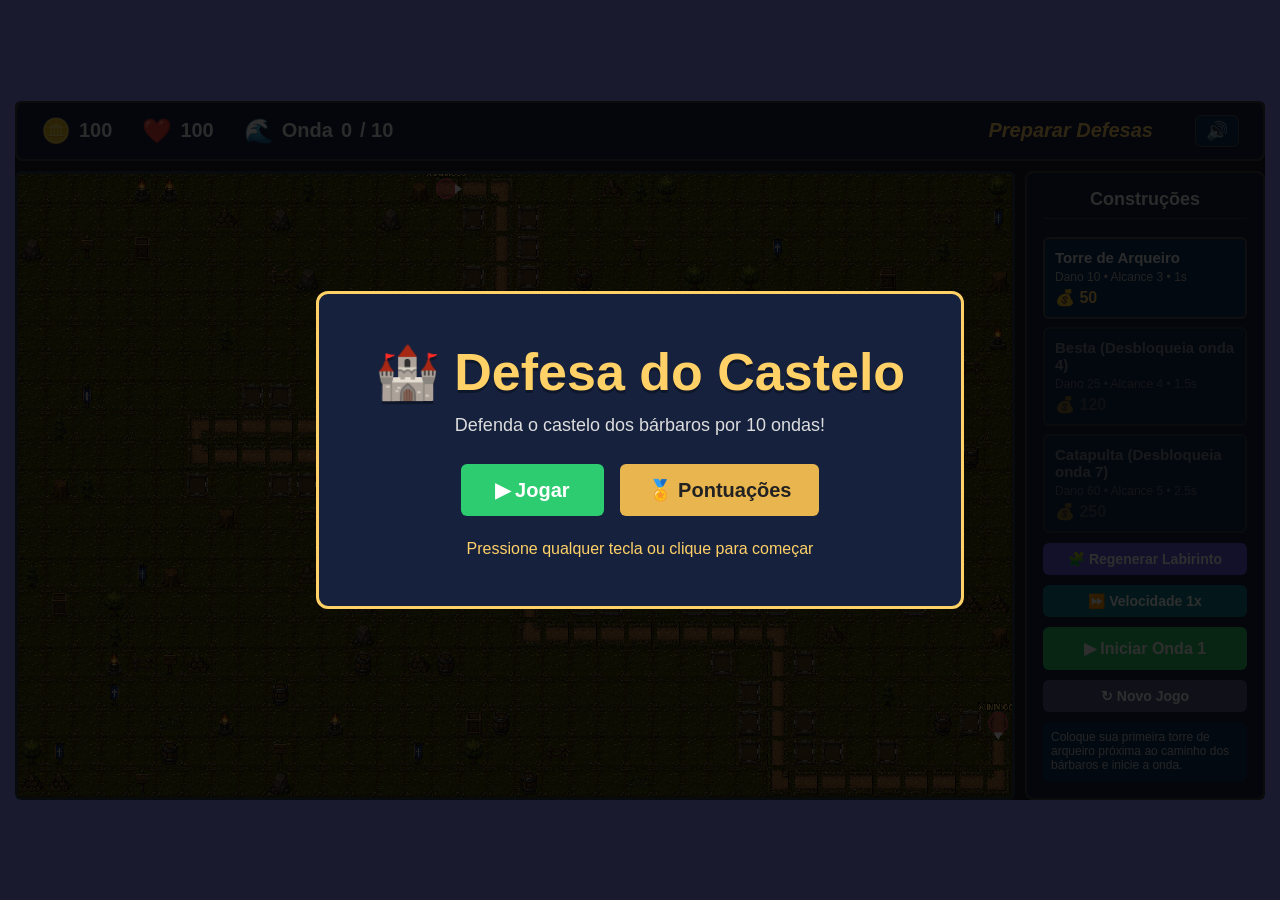
<file: index.html>
<!DOCTYPE html>
<html lang="pt-BR">
<head>
  <meta charset="UTF-8" />
  <title>Defesa do Castelo</title>
  <link rel="stylesheet" href="style.css" />
  <script>
    // Diagnóstico temporário: mostra qualquer erro de JS na tela.
    (function () {
      function show(msg) {
        var box = document.getElementById('err-box');
        if (!box) {
          box = document.createElement('div');
          box.id = 'err-box';
          box.style.cssText = 'position:fixed;top:0;left:0;right:0;z-index:99999;background:#c0392b;color:#fff;font:14px monospace;padding:12px;white-space:pre-wrap;max-height:50vh;overflow:auto';
          (document.body || document.documentElement).appendChild(box);
        }
        box.textContent += msg + '\n';
      }
      window.addEventListener('error', function (e) {
        if (e.message) show('ERRO: ' + e.message + (e.filename ? ' @ ' + e.filename + ':' + e.lineno : ''));
        else if (e.target && e.target.src) show('FALHA AO CARREGAR: ' + e.target.src);
      }, true);
      window.addEventListener('unhandledrejection', function (e) {
        show('PROMISE REJEITADA: ' + (e.reason && e.reason.message ? e.reason.message : e.reason));
      });
    })();
  </script>
</head>
<body>
  <div id="game-root">
    <div id="hud-top">
      <div class="hud-item"><span class="hud-icon">🪙</span><span id="hud-coins">100</span></div>
      <div class="hud-item"><span class="hud-icon">❤️</span><span id="hud-hp">100</span></div>
      <div class="hud-item"><span class="hud-icon">🌊</span>Onda <span id="hud-wave">0</span> / 10</div>
      <div class="hud-item" id="hud-state">Preparar Defesas</div>
      <button id="mute-btn" title="Ligar/desligar som (M)">🔊</button>
    </div>

    <div id="game-area">
      <canvas id="game-canvas" width="1728" height="1008"></canvas>

      <div id="side-panel">
        <h2>Construções</h2>
        <div id="shop-list"></div>
        <button id="maze-algo-btn">🧩 Regenerar Labirinto</button>
        <button id="speed-btn">⏩ Velocidade 1x</button>
        <button id="start-wave-btn">▶ Iniciar Onda</button>
        <button id="new-game-btn">↻ Novo Jogo</button>
        <div id="info-box"></div>
      </div>
    </div>

    <div id="overlay" class="hidden">
      <div id="overlay-content">
        <h1 id="overlay-title">Game Over</h1>
        <p id="overlay-message"></p>
        <div id="overlay-score"></div>
        <div id="overlay-ranking"></div>
        <button id="overlay-btn">▶ Voltar ao Início</button>
      </div>
    </div>

    <div id="difficulty-overlay" class="hidden">
      <div id="overlay-content">
        <h1>Escolha a Dificuldade</h1>
        <p>Fácil: 2 caminhos atravessam 2 quadrantes cada.<br>Difícil: 4 caminhos, um por quadrante.</p>
        <div class="difficulty-choices">
          <button class="diff-btn easy" data-diff="easy">🛡️ Fácil</button>
          <button class="diff-btn hard" data-diff="hard">⚔️ Difícil</button>
        </div>
      </div>
    </div>

    <div id="tower-popup" class="hidden">
      <div class="popup-content"></div>
    </div>

    <div id="title-overlay">
      <div id="title-content">
        <h1 class="title-main">🏰 Defesa do Castelo</h1>
        <p class="title-sub">Defenda o castelo dos bárbaros por 10 ondas!</p>
        <div class="title-buttons">
          <button id="title-play-btn">▶ Jogar</button>
          <button id="title-scores-btn">🏅 Pontuações</button>
        </div>
        <p class="title-prompt">Pressione qualquer tecla ou clique para começar</p>
      </div>
    </div>

    <div id="highscores-overlay" class="hidden">
      <div id="highscores-content">
        <h1>🏅 Melhores Pontuações</h1>
        <div id="highscores-list"></div>
        <button id="highscores-back-btn">▶ Voltar ao Início</button>
        <p class="title-prompt">Clique para voltar</p>
      </div>
    </div>
  </div>

  <script type="module" src="src/main.js"></script>
</body>
</html>
</file>
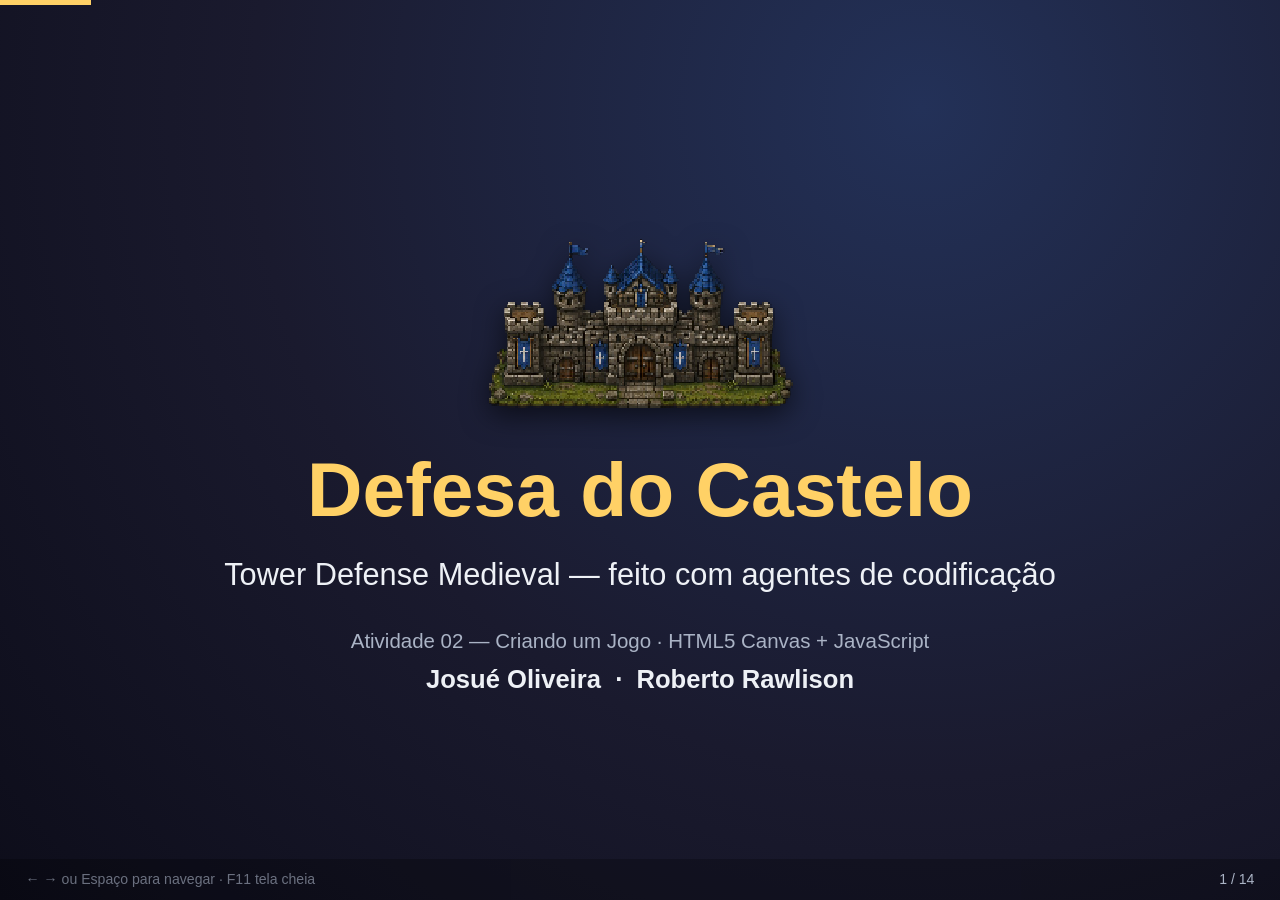
<file: APRESENTACAO.html>
<!DOCTYPE html>
<html lang="pt-BR">
<head>
<meta charset="UTF-8" />
<meta name="viewport" content="width=device-width, initial-scale=1" />
<title>Defesa do Castelo — Apresentação</title>
<style>
  :root {
    --bg: #1a1a2e; --bg2: #16213e; --panel: #0f3460;
    --gold: #ffd166; --blue: #2c5d8a; --text: #eef1f6; --muted: #aab3c5;
  }
  * { box-sizing: border-box; margin: 0; padding: 0; }
  html, body { height: 100%; }
  body {
    font-family: "Segoe UI", Calibri, Arial, sans-serif;
    background: #0a0a14; color: var(--text); overflow: hidden;
  }
  .deck { width: 100vw; height: 100vh; position: relative; }
  .slide {
    position: absolute; inset: 0; display: none;
    flex-direction: column; justify-content: center;
    padding: 6vh 9vw;
    background: radial-gradient(circle at 72% 12%, #233158 0%, var(--bg) 55%, #0d0d1a 100%);
  }
  .slide.active { display: flex; animation: fade .35s ease; }
  @keyframes fade { from { opacity: 0; transform: translateY(8px); } to { opacity: 1; transform: none; } }

  .kicker { color: var(--gold); font-weight: 700; letter-spacing: .12em;
            text-transform: uppercase; font-size: 1.1vw; margin-bottom: 1.4vh; }
  h1 { font-size: 4.6vw; line-height: 1.05; margin-bottom: 2vh; }
  h2 { font-size: 3vw; line-height: 1.1; margin-bottom: 3vh;
       border-bottom: .4vh solid var(--gold); padding-bottom: 1.2vh; display: inline-block; }
  ul { list-style: none; }
  li { font-size: 1.9vw; line-height: 1.5; margin: 1.7vh 0; padding-left: 2.4vw;
       position: relative; color: #e8ecf5; }
  li::before { content: "⚔"; position: absolute; left: 0; color: var(--gold); font-size: 1.5vw; top: .1vh; }
  li small { color: var(--muted); font-size: 1.3vw; }
  .two { display: grid; grid-template-columns: 1fr 1fr; gap: 1vh 4vw; }
  .pill { display: inline-block; background: var(--panel); color: var(--text);
          padding: .6vh 1.4vw; border-radius: 999px; font-size: 1.35vw;
          margin: .7vh .6vw .7vh 0; border: 1px solid #2a4a7a; }
  .pill.gold { background: var(--gold); color: #1a1a2e; font-weight: 700; border: none; }

  /* sprites */
  .sprites { display: flex; gap: 3vw; align-items: flex-end; flex-wrap: wrap; margin-top: 1vh; }
  .sprite { text-align: center; }
  .sprite img { image-rendering: pixelated; height: 15vh; display: block;
                filter: drop-shadow(0 6px 10px rgba(0,0,0,.5)); }
  .sprite.big img { height: 26vh; }
  .sprite span { display: block; margin-top: 1vh; color: var(--muted); font-size: 1.2vw; }
  .sprite b { color: var(--gold); }
  .row-with-text { display: grid; grid-template-columns: 1.1fr .9fr; gap: 3vw; align-items: center; }

  /* prompts / quotes */
  .prompt { background: #0d1730; border-left: .5vh solid var(--gold);
            border-radius: 8px; padding: 1.6vh 1.8vw; margin: 1.3vh 0;
            font-size: 1.5vw; color: #d7e0f0; font-style: italic; line-height: 1.4; }
  .prompt b { color: var(--gold); font-style: normal; }

  /* title slide */
  .title { text-align: center; align-items: center; justify-content: center; }
  .title h1 { font-size: 6vw; color: var(--gold); }
  .title .sub { font-size: 2.4vw; color: var(--text); margin-top: 1vh; }
  .title .meta { font-size: 1.6vw; color: var(--muted); margin-top: 4vh; }
  .title .authors { font-size: 2vw; color: var(--text); margin-top: 1.4vh; font-weight: 600; }
  .title img { image-rendering: pixelated; height: 26vh; margin-bottom: 1vh;
               filter: drop-shadow(0 8px 14px rgba(0,0,0,.6)); }

  .chrome { position: fixed; bottom: 0; left: 0; right: 0; height: 4.6vh;
            display: flex; align-items: center; justify-content: space-between;
            padding: 0 2vw; font-size: 1.1vw; color: var(--muted);
            background: rgba(0,0,0,.25); }
  .progress { position: fixed; top: 0; left: 0; height: .55vh; background: var(--gold);
              transition: width .3s ease; z-index: 10; }
  .hint { opacity: .6; }

  @media print {
    @page { size: A4 landscape; margin: 0; }
    body { overflow: visible; }
    .deck { width: auto; height: auto; }
    .slide { display: flex !important; position: relative; inset: auto;
             width: 297mm; height: 209mm; page-break-after: always; }
    .chrome, .progress { display: none; }
  }
</style>
</head>
<body>
<div class="progress" id="progress"></div>
<div class="deck" id="deck">

  <!-- 1 — Capa -->
  <section class="slide title active">
    <img src="assets/castle.png" alt="Castelo" />
    <h1>Defesa do Castelo</h1>
    <div class="sub">Tower Defense Medieval — feito com agentes de codificação</div>
    <div class="meta">Atividade 02 — Criando um Jogo · HTML5 Canvas + JavaScript</div>
    <div class="authors">Josué Oliveira &nbsp;·&nbsp; Roberto Rawlison</div>
  </section>

  <!-- 2 — O jogo -->
  <section class="slide">
    <div class="kicker">O Jogo</div>
    <h2>O que é</h2>
    <div class="row-with-text">
      <ul>
        <li>Tower defense que roda no <strong>navegador</strong></li>
        <li>Defenda o castelo de <strong>10 ondas</strong> de bárbaros</li>
        <li>Só <strong>torres automáticas</strong> — sem personagem</li>
        <li>Moedas → <strong>comprar e melhorar</strong> torres</li>
      </ul>
      <div class="sprites">
        <div class="sprite"><img src="assets/enemies/martelo/down.png" alt="Martelo"><span><b>Martelo</b><br>básico</span></div>
        <div class="sprite"><img src="assets/enemies/furioso/down.png" alt="Furioso"><span><b>Furioso</b><br>veloz</span></div>
        <div class="sprite"><img src="assets/enemies/machado/down.png" alt="Machado"><span><b>Machado</b><br>tanque</span></div>
      </div>
    </div>
  </section>

  <!-- 3 — Imagens de referência -->
  <section class="slide">
    <div class="kicker">Assets</div>
    <h2>Imagens de referência</h2>
    <p style="font-size:1.5vw;color:var(--muted);margin-bottom:1vh">
      Geradas no <strong style="color:var(--text)">ChatGPT</strong> em pixel art e recortadas por nós para a pasta <code style="color:var(--gold)">assets/</code>.
    </p>
    <div class="sprites" style="justify-content:space-between">
      <div class="sprite"><img src="assets/towers/archer/down.png" alt="Arqueiro"><span><b>Arqueiro</b></span></div>
      <div class="sprite"><img src="assets/towers/crossbow/down.png" alt="Besta"><span><b>Besta</b></span></div>
      <div class="sprite"><img src="assets/towers/catapult/down.png" alt="Catapulta"><span><b>Catapulta</b></span></div>
      <div class="sprite big"><img src="assets/castle.png" alt="Castelo"><span><b>Castelo</b> (base a defender)</span></div>
    </div>
  </section>

  <!-- 4 — Prompts iniciais -->
  <section class="slide">
    <div class="kicker">Como pedimos</div>
    <h2>Os prompts iniciais</h2>
    <div class="prompt">"crie um jogo de <b>tower defense</b> [...] defender o castelo contra bárbaros e coletar moedas derrotando-os"</div>
    <div class="prompt">"comprar torres de arqueiros, bestas e catapulta — <b>três tiers de armas</b>" · "<b>3 tipos</b> de bárbaros"</div>
    <div class="prompt">"uma <b>pausa</b> entre ondas para colocar torres" · "mapa <b>gerado aleatoriamente</b> com caminhos" · "torres em <b>pontos fixos</b> ao redor dos caminhos"</div>
    <div class="prompt">"agora, para o plano, <b>faça perguntas e dê sugestões</b> de como pode ser feito"</div>
  </section>

  <!-- 5 — Decisões com o agente -->
  <section class="slide">
    <div class="kicker">Planejamento</div>
    <h2>Decisões fechadas com o agente</h2>
    <p style="font-size:1.5vw;color:var(--muted);margin-bottom:1.5vh">
      Antes de programar, o agente <strong style="color:var(--text)">fez perguntas</strong>. Nossas respostas viraram o plano do projeto:
    </p>
    <div>
      <span class="pill gold">HTML5 Canvas + JS puro</span>
      <span class="pill">Sem cavaleiro — só torres</span>
      <span class="pill">Grid com múltiplos caminhos</span>
      <span class="pill">Sprites PNG (pixel art)</span>
      <span class="pill">Castelo com HP</span>
      <span class="pill">10 ondas, vitória final</span>
      <span class="pill">Upgrade in-place</span>
      <span class="pill">Grid 36×21 · 48px</span>
      <span class="pill">furioso=veloz · martelo=básico · machado=tanque</span>
    </div>
  </section>

  <!-- 6 — Ferramentas & agentes -->
  <section class="slide">
    <div class="kicker">Ferramentas</div>
    <h2>Como construímos</h2>
    <ul>
      <li><strong>Claude Code</strong> — agente único que lê/escreve arquivos e roda comandos</li>
      <li>Modelos <strong>Claude</strong>: Sonnet (rápido) e Opus (planejamento)</li>
      <li><strong>ChatGPT</strong> — geração das imagens dos sprites</li>
    </ul>
  </section>

  <!-- 7 — Experiência prévia -->
  <section class="slide">
    <div class="kicker">Ponto de partida</div>
    <h2>Experiência prévia</h2>
    <ul>
      <li>HTML / JavaScript: <strong>básica</strong></li>
      <li>Desenvolvimento de jogos: <strong>nenhuma</strong></li>
    </ul>
    <p style="font-size:1.4vw;color:var(--muted);margin:1.5vh 0 .6vh">Novidades para nós:</p>
    <div>
      <span class="pill">game loop</span><span class="pill">delta time</span>
      <span class="pill">geração procedural</span><span class="pill">pathfinding (BFS)</span>
      <span class="pill">Web Audio</span><span class="pill">localStorage</span>
    </div>
  </section>

  <!-- 8 — Etapa 1 -->
  <section class="slide">
    <div class="kicker">Etapa 1</div>
    <h2>Base do jogo</h2>
    <ul>
      <li>Mapa com caminhos + encaixe automático dos tiles</li>
      <li>Torres com upgrade e projéteis <small>(catapulta em arco)</small></li>
      <li>3 inimigos, 10 ondas e fase de construção</li>
      <li>Vitória/derrota pelo <strong>HP do castelo</strong></li>
    </ul>
  </section>

  <!-- 9 — Etapa 2 -->
  <section class="slide">
    <div class="kicker">Etapa 2</div>
    <h2>Dificuldade &amp; pontuação</h2>
    <ul>
      <li>Dificuldade <strong>Fácil / Difícil</strong> + regenerar labirinto</li>
      <li>Pontuação pela <strong>vida do castelo preservada</strong> (100% = perfeito)</li>
      <li><strong>High scores</strong>: ranking das melhores tentativas</li>
    </ul>
  </section>

  <!-- 10 — Etapa 3 -->
  <section class="slide">
    <div class="kicker">Etapa 3</div>
    <h2>Loop de arcade</h2>
    <ul>
      <li><strong>Tela de abertura</strong> — interagir para começar</li>
      <li><strong>Game over</strong> → volta ao início</li>
      <li><strong>Attract mode</strong> (demo) + tela de <strong>high scores</strong> no loop</li>
    </ul>
  </section>

  <!-- 11 — Etapa 4 -->
  <section class="slide">
    <div class="kicker">Etapa 4</div>
    <h2>Outras adições</h2>
    <div class="two">
      <ul>
        <li><strong>Persistência</strong>: ranking no localStorage</li>
        <li><strong>Sprites direcionais</strong> (4 direções)</li>
      </ul>
      <ul>
        <li><strong>Áudio</strong>: música + efeitos MP3</li>
        <li><strong>Extras</strong>: velocidade 1x–4x, indicador de surgimento</li>
      </ul>
    </div>
  </section>

  <!-- 12 — Retrabalho -->
  <section class="slide">
    <div class="kicker">Não foi linear</div>
    <h2>Retrabalho</h2>
    <ul>
      <li><strong>Cache do navegador</strong>: botões "paravam" → servidor sem cache</li>
      <li><strong>Diminuir o mapa</strong> quebrou os caminhos → revertido</li>
      <li>Calibragem do zig-zag e frestas entre tiles <small>(ajustes iterativos)</small></li>
    </ul>
  </section>

  <!-- 13 — Conclusões -->
  <section class="slide">
    <div class="kicker">Conclusões</div>
    <h2>O que levamos</h2>
    <ul>
      <li>A inexperiência <strong>não impediu</strong> — o agente comprimiu a curva</li>
      <li>Código <strong>legível e modular</strong>, mas refatorável se crescer</li>
      <li><strong>Déficit de compreensão</strong>: entendemos no geral, não a fundo</li>
      <li><strong>"Funciona na tela" ≠ "código bom"</strong> — validar exige entender</li>
    </ul>
  </section>

  <!-- 14 — Demo -->
  <section class="slide title">
    <img src="assets/towers/archer/down.png" alt="" style="height:20vh" />
    <h1 style="font-size:4.6vw">Demonstração ao vivo</h1>
    <div class="sub">Obrigado!</div>
    <div class="meta">github.com/robertorawlison/tower-defense</div>
    <div class="authors">Josué Oliveira &nbsp;·&nbsp; Roberto Rawlison</div>
  </section>

</div>

<div class="chrome">
  <span class="hint">← → ou Espaço para navegar · F11 tela cheia</span>
  <span><span id="cur">1</span> / <span id="total">14</span></span>
</div>

<script>
  const slides = Array.from(document.querySelectorAll('.slide'));
  const total = slides.length;
  let idx = 0;
  document.getElementById('total').textContent = total;
  function show(n) {
    idx = Math.max(0, Math.min(total - 1, n));
    slides.forEach((s, i) => s.classList.toggle('active', i === idx));
    document.getElementById('cur').textContent = idx + 1;
    document.getElementById('progress').style.width = ((idx + 1) / total * 100) + '%';
  }
  function next() { show(idx + 1); }
  function prev() { show(idx - 1); }
  document.addEventListener('keydown', (e) => {
    if (['ArrowRight', ' ', 'PageDown', 'Enter'].includes(e.key)) { e.preventDefault(); next(); }
    else if (['ArrowLeft', 'PageUp', 'Backspace'].includes(e.key)) { e.preventDefault(); prev(); }
    else if (e.key === 'Home') show(0);
    else if (e.key === 'End') show(total - 1);
  });
  document.addEventListener('click', (e) => {
    if (e.target.closest('a')) return;
    if (e.clientX < window.innerWidth * 0.25) prev(); else next();
  });
  show(0);
</script>
</body>
</html>
</file>
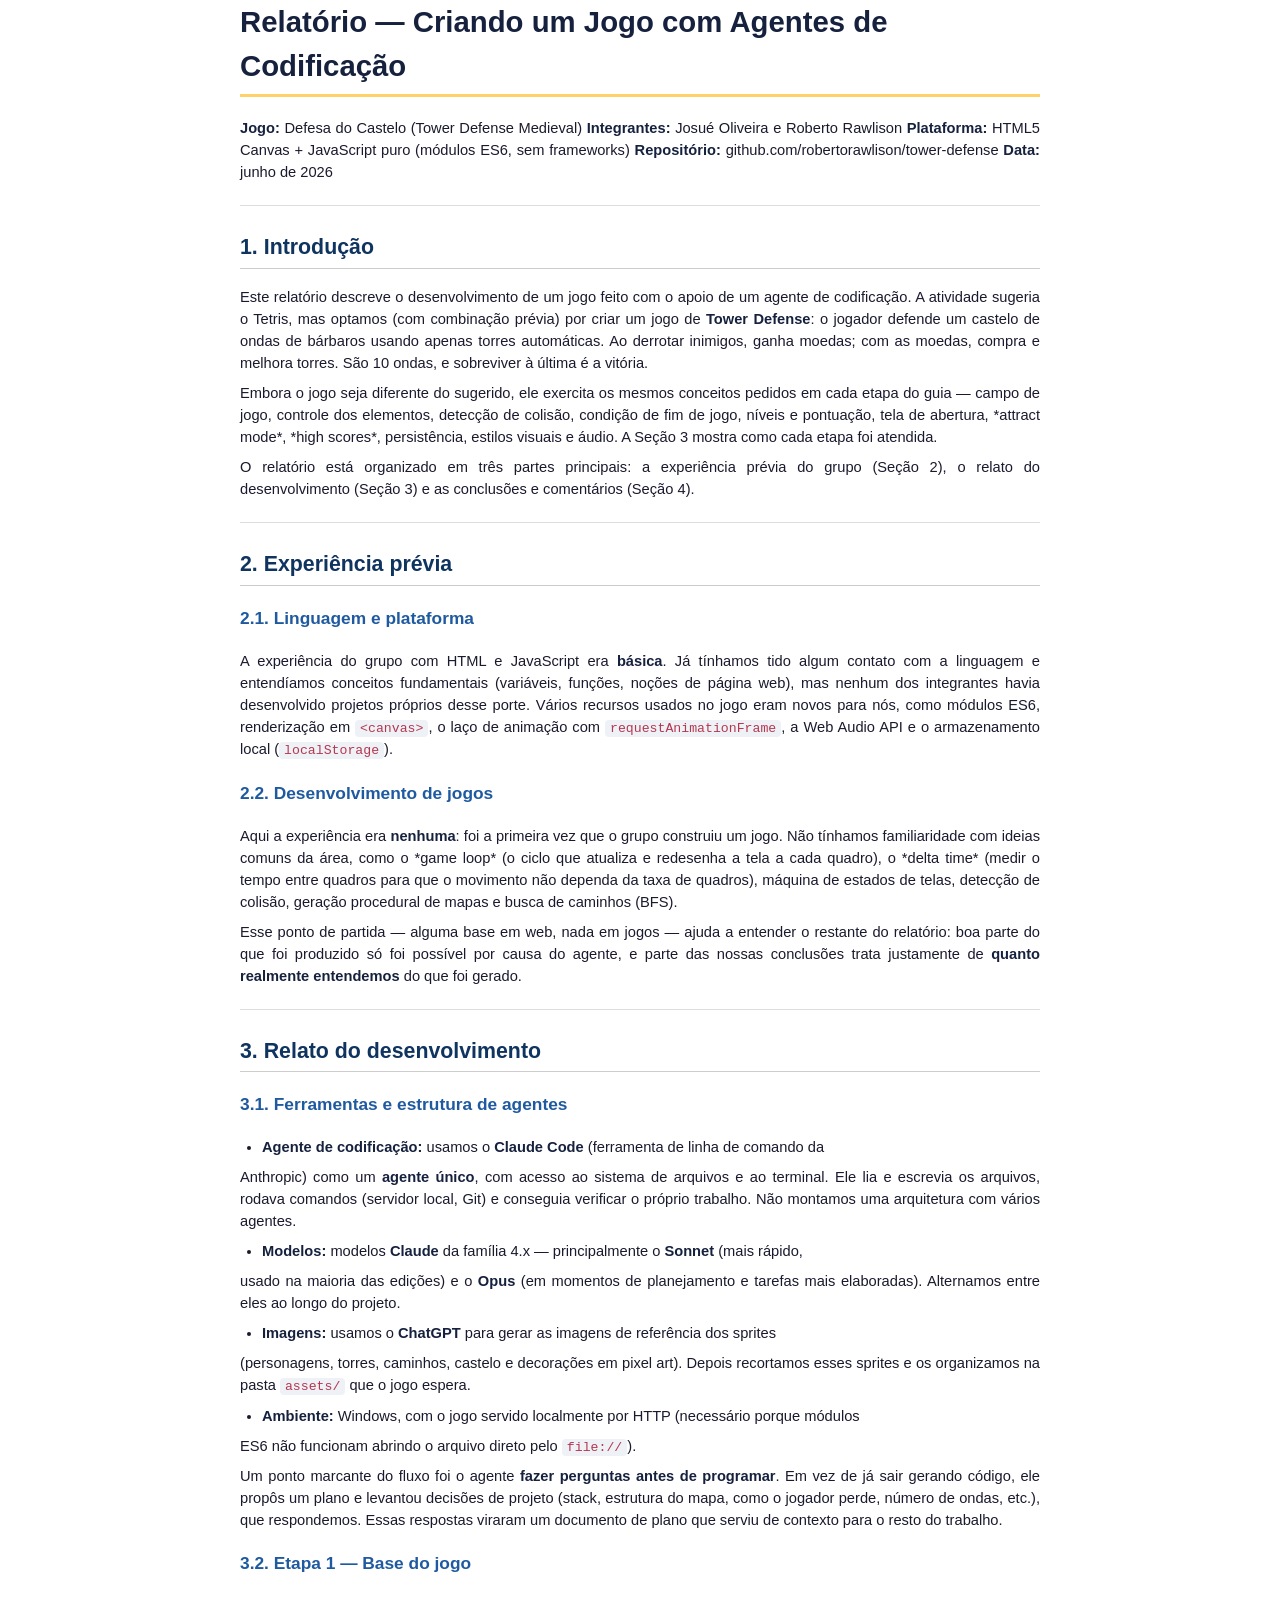
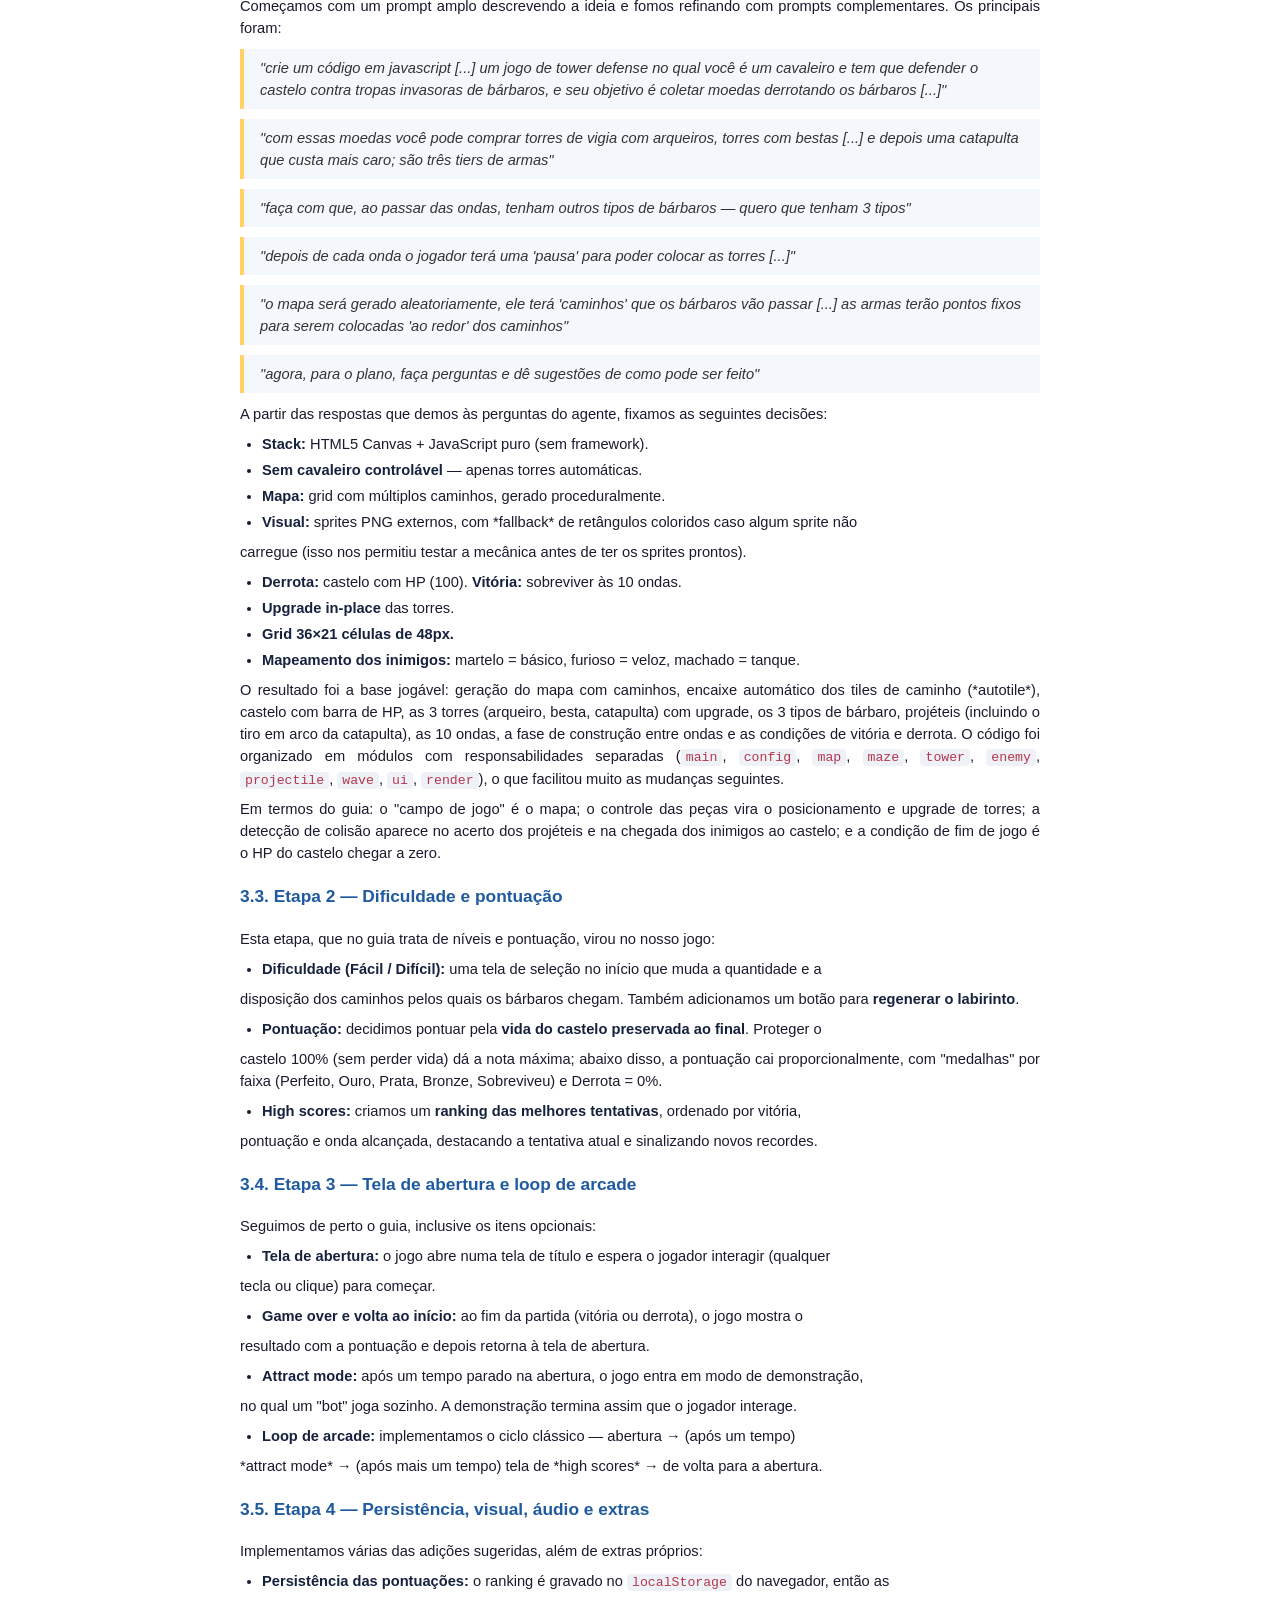
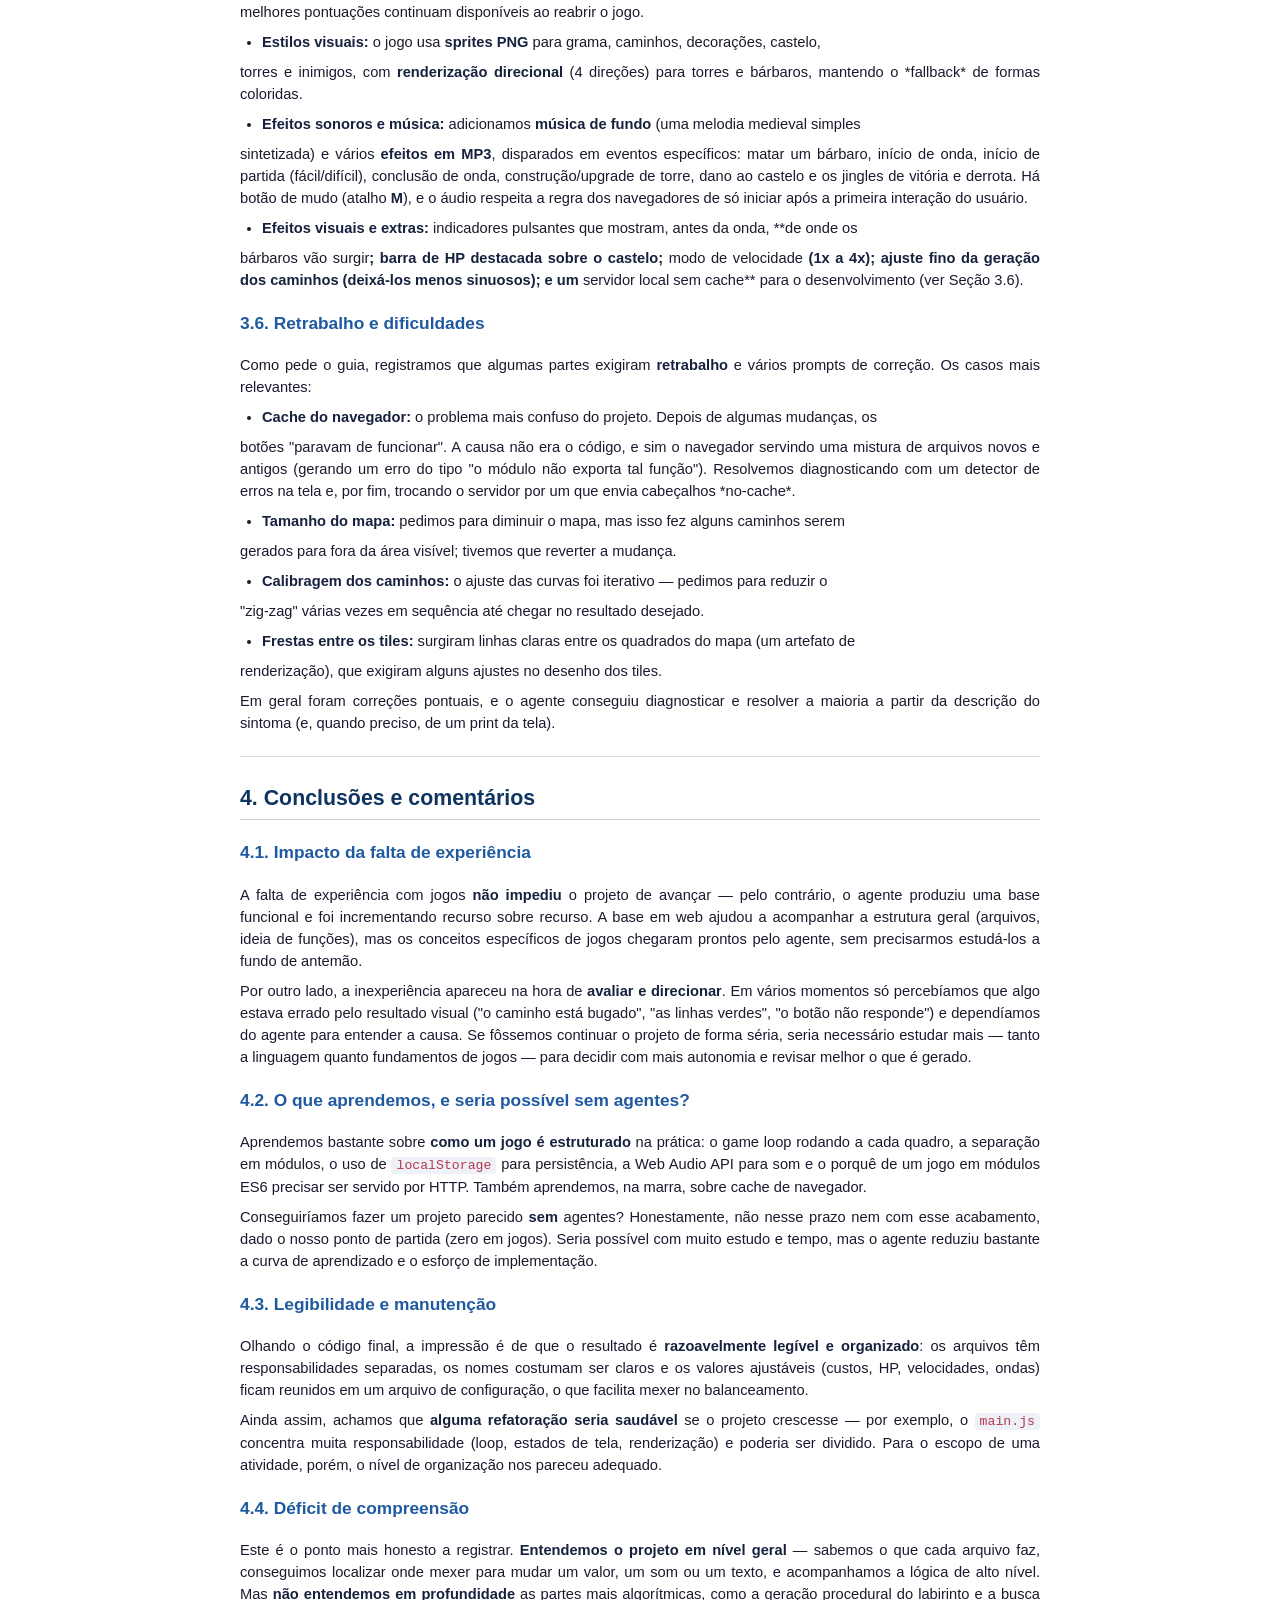
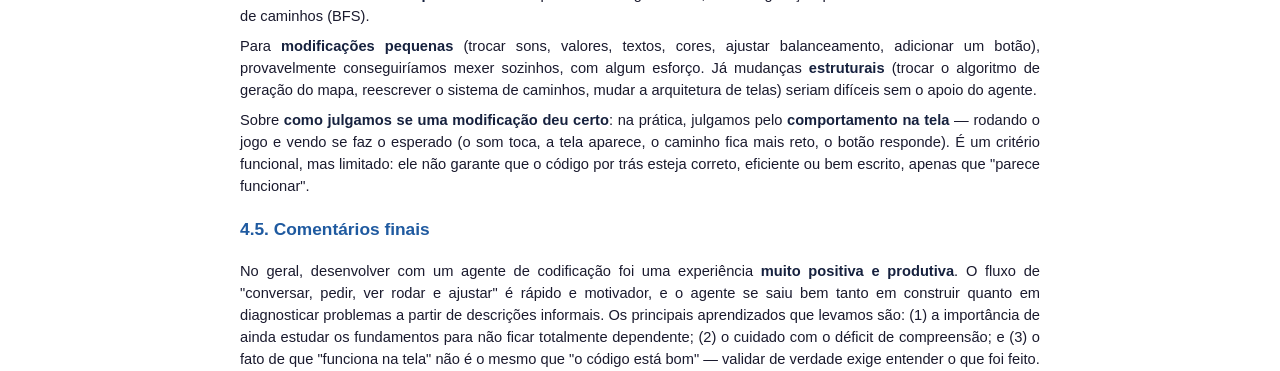
<file: RELATORIO.html>
<!DOCTYPE html><html lang='pt-BR'><head><meta charset='UTF-8'><title>Relatorio</title><style>
@page { size: A4; margin: 2cm 2.2cm; }
* { box-sizing: border-box; }
body {
  font-family: "Segoe UI", Calibri, Arial, sans-serif;
  font-size: 11pt; line-height: 1.5; color: #1a1a2e; max-width: 800px;
  margin: 0 auto; padding: 0;
}
h1 { font-size: 22pt; color: #16213e; border-bottom: 3px solid #ffd166;
     padding-bottom: 6px; margin-top: 0; }
h2 { font-size: 16pt; color: #0f3460; margin-top: 26px;
     border-bottom: 1px solid #ccc; padding-bottom: 4px; page-break-after: avoid; }
h3 { font-size: 13pt; color: #1f5aa0; margin-top: 20px; page-break-after: avoid; }
p { margin: 8px 0; text-align: justify; }
ul { margin: 8px 0 8px 0; padding-left: 22px; }
li { margin: 4px 0; }
strong { color: #16213e; }
code { background: #eef1f6; padding: 1px 5px; border-radius: 4px;
       font-family: Consolas, monospace; font-size: 0.9em; color: #b5374f; }
blockquote {
  margin: 10px 0; padding: 8px 16px; background: #f4f7fb;
  border-left: 4px solid #ffd166; color: #333; font-style: italic;
}
hr { border: none; border-top: 1px solid #ddd; margin: 22px 0; }
</style></head><body><h1>Relatório — Criando um Jogo com Agentes de Codificação</h1>
<p><strong>Jogo:</strong> Defesa do Castelo (Tower Defense Medieval) <strong>Integrantes:</strong> Josué Oliveira e Roberto Rawlison <strong>Plataforma:</strong> HTML5 Canvas + JavaScript puro (módulos ES6, sem frameworks) <strong>Repositório:</strong> github.com/robertorawlison/tower-defense <strong>Data:</strong> junho de 2026</p>
<hr>
<h2>1. Introdução</h2>
<p>Este relatório descreve o desenvolvimento de um jogo feito com o apoio de um agente de codificação. A atividade sugeria o Tetris, mas optamos (com combinação prévia) por criar um jogo de <strong>Tower Defense</strong>: o jogador defende um castelo de ondas de bárbaros usando apenas torres automáticas. Ao derrotar inimigos, ganha moedas; com as moedas, compra e melhora torres. São 10 ondas, e sobreviver à última é a vitória.</p>
<p>Embora o jogo seja diferente do sugerido, ele exercita os mesmos conceitos pedidos em cada etapa do guia — campo de jogo, controle dos elementos, detecção de colisão, condição de fim de jogo, níveis e pontuação, tela de abertura, *attract mode*, *high scores*, persistência, estilos visuais e áudio. A Seção 3 mostra como cada etapa foi atendida.</p>
<p>O relatório está organizado em três partes principais: a experiência prévia do grupo (Seção 2), o relato do desenvolvimento (Seção 3) e as conclusões e comentários (Seção 4).</p>
<hr>
<h2>2. Experiência prévia</h2>
<h3>2.1. Linguagem e plataforma</h3>
<p>A experiência do grupo com HTML e JavaScript era <strong>básica</strong>. Já tínhamos tido algum contato com a linguagem e entendíamos conceitos fundamentais (variáveis, funções, noções de página web), mas nenhum dos integrantes havia desenvolvido projetos próprios desse porte. Vários recursos usados no jogo eram novos para nós, como módulos ES6, renderização em <code>&lt;canvas&gt;</code>, o laço de animação com <code>requestAnimationFrame</code>, a Web Audio API e o armazenamento local (<code>localStorage</code>).</p>
<h3>2.2. Desenvolvimento de jogos</h3>
<p>Aqui a experiência era <strong>nenhuma</strong>: foi a primeira vez que o grupo construiu um jogo. Não tínhamos familiaridade com ideias comuns da área, como o *game loop* (o ciclo que atualiza e redesenha a tela a cada quadro), o *delta time* (medir o tempo entre quadros para que o movimento não dependa da taxa de quadros), máquina de estados de telas, detecção de colisão, geração procedural de mapas e busca de caminhos (BFS).</p>
<p>Esse ponto de partida — alguma base em web, nada em jogos — ajuda a entender o restante do relatório: boa parte do que foi produzido só foi possível por causa do agente, e parte das nossas conclusões trata justamente de <strong>quanto realmente entendemos</strong> do que foi gerado.</p>
<hr>
<h2>3. Relato do desenvolvimento</h2>
<h3>3.1. Ferramentas e estrutura de agentes</h3>
<ul>
<li><strong>Agente de codificação:</strong> usamos o <strong>Claude Code</strong> (ferramenta de linha de comando da</li>
</ul>
<p>Anthropic) como um <strong>agente único</strong>, com acesso ao sistema de arquivos e ao terminal. Ele lia e escrevia os arquivos, rodava comandos (servidor local, Git) e conseguia verificar o próprio trabalho. Não montamos uma arquitetura com vários agentes.</p>
<ul>
<li><strong>Modelos:</strong> modelos <strong>Claude</strong> da família 4.x — principalmente o <strong>Sonnet</strong> (mais rápido,</li>
</ul>
<p>usado na maioria das edições) e o <strong>Opus</strong> (em momentos de planejamento e tarefas mais elaboradas). Alternamos entre eles ao longo do projeto.</p>
<ul>
<li><strong>Imagens:</strong> usamos o <strong>ChatGPT</strong> para gerar as imagens de referência dos sprites</li>
</ul>
<p>(personagens, torres, caminhos, castelo e decorações em pixel art). Depois recortamos esses sprites e os organizamos na pasta <code>assets/</code> que o jogo espera.</p>
<ul>
<li><strong>Ambiente:</strong> Windows, com o jogo servido localmente por HTTP (necessário porque módulos</li>
</ul>
<p>ES6 não funcionam abrindo o arquivo direto pelo <code>file://</code>).</p>
<p>Um ponto marcante do fluxo foi o agente <strong>fazer perguntas antes de programar</strong>. Em vez de já sair gerando código, ele propôs um plano e levantou decisões de projeto (stack, estrutura do mapa, como o jogador perde, número de ondas, etc.), que respondemos. Essas respostas viraram um documento de plano que serviu de contexto para o resto do trabalho.</p>
<h3>3.2. Etapa 1 — Base do jogo</h3>
<p>Começamos com um prompt amplo descrevendo a ideia e fomos refinando com prompts complementares. Os principais foram:</p>
<blockquote>&quot;crie um código em javascript [...] um jogo de tower defense no qual você é um cavaleiro e tem que defender o castelo contra tropas invasoras de bárbaros, e seu objetivo é coletar moedas derrotando os bárbaros [...]&quot;</blockquote>
<blockquote>&quot;com essas moedas você pode comprar torres de vigia com arqueiros, torres com bestas [...] e depois uma catapulta que custa mais caro; são três tiers de armas&quot;</blockquote>
<blockquote>&quot;faça com que, ao passar das ondas, tenham outros tipos de bárbaros — quero que tenham 3 tipos&quot;</blockquote>
<blockquote>&quot;depois de cada onda o jogador terá uma &#x27;pausa&#x27; para poder colocar as torres [...]&quot;</blockquote>
<blockquote>&quot;o mapa será gerado aleatoriamente, ele terá &#x27;caminhos&#x27; que os bárbaros vão passar [...] as armas terão pontos fixos para serem colocadas &#x27;ao redor&#x27; dos caminhos&quot;</blockquote>
<blockquote>&quot;agora, para o plano, faça perguntas e dê sugestões de como pode ser feito&quot;</blockquote>
<p>A partir das respostas que demos às perguntas do agente, fixamos as seguintes decisões:</p>
<ul>
<li><strong>Stack:</strong> HTML5 Canvas + JavaScript puro (sem framework).</li>
<li><strong>Sem cavaleiro controlável</strong> — apenas torres automáticas.</li>
<li><strong>Mapa:</strong> grid com múltiplos caminhos, gerado proceduralmente.</li>
<li><strong>Visual:</strong> sprites PNG externos, com *fallback* de retângulos coloridos caso algum sprite não</li>
</ul>
<p>carregue (isso nos permitiu testar a mecânica antes de ter os sprites prontos).</p>
<ul>
<li><strong>Derrota:</strong> castelo com HP (100). <strong>Vitória:</strong> sobreviver às 10 ondas.</li>
<li><strong>Upgrade in-place</strong> das torres.</li>
<li><strong>Grid 36×21 células de 48px.</strong></li>
<li><strong>Mapeamento dos inimigos:</strong> martelo = básico, furioso = veloz, machado = tanque.</li>
</ul>
<p>O resultado foi a base jogável: geração do mapa com caminhos, encaixe automático dos tiles de caminho (*autotile*), castelo com barra de HP, as 3 torres (arqueiro, besta, catapulta) com upgrade, os 3 tipos de bárbaro, projéteis (incluindo o tiro em arco da catapulta), as 10 ondas, a fase de construção entre ondas e as condições de vitória e derrota. O código foi organizado em módulos com responsabilidades separadas (<code>main</code>, <code>config</code>, <code>map</code>, <code>maze</code>, <code>tower</code>, <code>enemy</code>, <code>projectile</code>, <code>wave</code>, <code>ui</code>, <code>render</code>), o que facilitou muito as mudanças seguintes.</p>
<p>Em termos do guia: o &quot;campo de jogo&quot; é o mapa; o controle das peças vira o posicionamento e upgrade de torres; a detecção de colisão aparece no acerto dos projéteis e na chegada dos inimigos ao castelo; e a condição de fim de jogo é o HP do castelo chegar a zero.</p>
<h3>3.3. Etapa 2 — Dificuldade e pontuação</h3>
<p>Esta etapa, que no guia trata de níveis e pontuação, virou no nosso jogo:</p>
<ul>
<li><strong>Dificuldade (Fácil / Difícil):</strong> uma tela de seleção no início que muda a quantidade e a</li>
</ul>
<p>disposição dos caminhos pelos quais os bárbaros chegam. Também adicionamos um botão para <strong>regenerar o labirinto</strong>.</p>
<ul>
<li><strong>Pontuação:</strong> decidimos pontuar pela <strong>vida do castelo preservada ao final</strong>. Proteger o</li>
</ul>
<p>castelo 100% (sem perder vida) dá a nota máxima; abaixo disso, a pontuação cai proporcionalmente, com &quot;medalhas&quot; por faixa (Perfeito, Ouro, Prata, Bronze, Sobreviveu) e Derrota = 0%.</p>
<ul>
<li><strong>High scores:</strong> criamos um <strong>ranking das melhores tentativas</strong>, ordenado por vitória,</li>
</ul>
<p>pontuação e onda alcançada, destacando a tentativa atual e sinalizando novos recordes.</p>
<h3>3.4. Etapa 3 — Tela de abertura e loop de arcade</h3>
<p>Seguimos de perto o guia, inclusive os itens opcionais:</p>
<ul>
<li><strong>Tela de abertura:</strong> o jogo abre numa tela de título e espera o jogador interagir (qualquer</li>
</ul>
<p>tecla ou clique) para começar.</p>
<ul>
<li><strong>Game over e volta ao início:</strong> ao fim da partida (vitória ou derrota), o jogo mostra o</li>
</ul>
<p>resultado com a pontuação e depois retorna à tela de abertura.</p>
<ul>
<li><strong>Attract mode:</strong> após um tempo parado na abertura, o jogo entra em modo de demonstração,</li>
</ul>
<p>no qual um &quot;bot&quot; joga sozinho. A demonstração termina assim que o jogador interage.</p>
<ul>
<li><strong>Loop de arcade:</strong> implementamos o ciclo clássico — abertura → (após um tempo)</li>
</ul>
<p>*attract mode* → (após mais um tempo) tela de *high scores* → de volta para a abertura.</p>
<h3>3.5. Etapa 4 — Persistência, visual, áudio e extras</h3>
<p>Implementamos várias das adições sugeridas, além de extras próprios:</p>
<ul>
<li><strong>Persistência das pontuações:</strong> o ranking é gravado no <code>localStorage</code> do navegador, então as</li>
</ul>
<p>melhores pontuações continuam disponíveis ao reabrir o jogo.</p>
<ul>
<li><strong>Estilos visuais:</strong> o jogo usa <strong>sprites PNG</strong> para grama, caminhos, decorações, castelo,</li>
</ul>
<p>torres e inimigos, com <strong>renderização direcional</strong> (4 direções) para torres e bárbaros, mantendo o *fallback* de formas coloridas.</p>
<ul>
<li><strong>Efeitos sonoros e música:</strong> adicionamos <strong>música de fundo</strong> (uma melodia medieval simples</li>
</ul>
<p>sintetizada) e vários <strong>efeitos em MP3</strong>, disparados em eventos específicos: matar um bárbaro, início de onda, início de partida (fácil/difícil), conclusão de onda, construção/upgrade de torre, dano ao castelo e os jingles de vitória e derrota. Há botão de mudo (atalho <strong>M</strong>), e o áudio respeita a regra dos navegadores de só iniciar após a primeira interação do usuário.</p>
<ul>
<li><strong>Efeitos visuais e extras:</strong> indicadores pulsantes que mostram, antes da onda, **de onde os</li>
</ul>
<p>bárbaros vão surgir<strong>; barra de HP destacada sobre o castelo; </strong>modo de velocidade<strong> (1x a 4x); ajuste fino da geração dos caminhos (deixá-los menos sinuosos); e um </strong>servidor local sem cache** para o desenvolvimento (ver Seção 3.6).</p>
<h3>3.6. Retrabalho e dificuldades</h3>
<p>Como pede o guia, registramos que algumas partes exigiram <strong>retrabalho</strong> e vários prompts de correção. Os casos mais relevantes:</p>
<ul>
<li><strong>Cache do navegador:</strong> o problema mais confuso do projeto. Depois de algumas mudanças, os</li>
</ul>
<p>botões &quot;paravam de funcionar&quot;. A causa não era o código, e sim o navegador servindo uma mistura de arquivos novos e antigos (gerando um erro do tipo &quot;o módulo não exporta tal função&quot;). Resolvemos diagnosticando com um detector de erros na tela e, por fim, trocando o servidor por um que envia cabeçalhos *no-cache*.</p>
<ul>
<li><strong>Tamanho do mapa:</strong> pedimos para diminuir o mapa, mas isso fez alguns caminhos serem</li>
</ul>
<p>gerados para fora da área visível; tivemos que reverter a mudança.</p>
<ul>
<li><strong>Calibragem dos caminhos:</strong> o ajuste das curvas foi iterativo — pedimos para reduzir o</li>
</ul>
<p>&quot;zig-zag&quot; várias vezes em sequência até chegar no resultado desejado.</p>
<ul>
<li><strong>Frestas entre os tiles:</strong> surgiram linhas claras entre os quadrados do mapa (um artefato de</li>
</ul>
<p>renderização), que exigiram alguns ajustes no desenho dos tiles.</p>
<p>Em geral foram correções pontuais, e o agente conseguiu diagnosticar e resolver a maioria a partir da descrição do sintoma (e, quando preciso, de um print da tela).</p>
<hr>
<h2>4. Conclusões e comentários</h2>
<h3>4.1. Impacto da falta de experiência</h3>
<p>A falta de experiência com jogos <strong>não impediu</strong> o projeto de avançar — pelo contrário, o agente produziu uma base funcional e foi incrementando recurso sobre recurso. A base em web ajudou a acompanhar a estrutura geral (arquivos, ideia de funções), mas os conceitos específicos de jogos chegaram prontos pelo agente, sem precisarmos estudá-los a fundo de antemão.</p>
<p>Por outro lado, a inexperiência apareceu na hora de <strong>avaliar e direcionar</strong>. Em vários momentos só percebíamos que algo estava errado pelo resultado visual (&quot;o caminho está bugado&quot;, &quot;as linhas verdes&quot;, &quot;o botão não responde&quot;) e dependíamos do agente para entender a causa. Se fôssemos continuar o projeto de forma séria, seria necessário estudar mais — tanto a linguagem quanto fundamentos de jogos — para decidir com mais autonomia e revisar melhor o que é gerado.</p>
<h3>4.2. O que aprendemos, e seria possível sem agentes?</h3>
<p>Aprendemos bastante sobre <strong>como um jogo é estruturado</strong> na prática: o game loop rodando a cada quadro, a separação em módulos, o uso de <code>localStorage</code> para persistência, a Web Audio API para som e o porquê de um jogo em módulos ES6 precisar ser servido por HTTP. Também aprendemos, na marra, sobre cache de navegador.</p>
<p>Conseguiríamos fazer um projeto parecido <strong>sem</strong> agentes? Honestamente, não nesse prazo nem com esse acabamento, dado o nosso ponto de partida (zero em jogos). Seria possível com muito estudo e tempo, mas o agente reduziu bastante a curva de aprendizado e o esforço de implementação.</p>
<h3>4.3. Legibilidade e manutenção</h3>
<p>Olhando o código final, a impressão é de que o resultado é <strong>razoavelmente legível e organizado</strong>: os arquivos têm responsabilidades separadas, os nomes costumam ser claros e os valores ajustáveis (custos, HP, velocidades, ondas) ficam reunidos em um arquivo de configuração, o que facilita mexer no balanceamento.</p>
<p>Ainda assim, achamos que <strong>alguma refatoração seria saudável</strong> se o projeto crescesse — por exemplo, o <code>main.js</code> concentra muita responsabilidade (loop, estados de tela, renderização) e poderia ser dividido. Para o escopo de uma atividade, porém, o nível de organização nos pareceu adequado.</p>
<h3>4.4. Déficit de compreensão</h3>
<p>Este é o ponto mais honesto a registrar. <strong>Entendemos o projeto em nível geral</strong> — sabemos o que cada arquivo faz, conseguimos localizar onde mexer para mudar um valor, um som ou um texto, e acompanhamos a lógica de alto nível. Mas <strong>não entendemos em profundidade</strong> as partes mais algorítmicas, como a geração procedural do labirinto e a busca de caminhos (BFS).</p>
<p>Para <strong>modificações pequenas</strong> (trocar sons, valores, textos, cores, ajustar balanceamento, adicionar um botão), provavelmente conseguiríamos mexer sozinhos, com algum esforço. Já mudanças <strong>estruturais</strong> (trocar o algoritmo de geração do mapa, reescrever o sistema de caminhos, mudar a arquitetura de telas) seriam difíceis sem o apoio do agente.</p>
<p>Sobre <strong>como julgamos se uma modificação deu certo</strong>: na prática, julgamos pelo <strong>comportamento na tela</strong> — rodando o jogo e vendo se faz o esperado (o som toca, a tela aparece, o caminho fica mais reto, o botão responde). É um critério funcional, mas limitado: ele não garante que o código por trás esteja correto, eficiente ou bem escrito, apenas que &quot;parece funcionar&quot;.</p>
<h3>4.5. Comentários finais</h3>
<p>No geral, desenvolver com um agente de codificação foi uma experiência <strong>muito positiva e produtiva</strong>. O fluxo de &quot;conversar, pedir, ver rodar e ajustar&quot; é rápido e motivador, e o agente se saiu bem tanto em construir quanto em diagnosticar problemas a partir de descrições informais. Os principais aprendizados que levamos são: (1) a importância de ainda estudar os fundamentos para não ficar totalmente dependente; (2) o cuidado com o déficit de compreensão; e (3) o fato de que &quot;funciona na tela&quot; não é o mesmo que &quot;o código está bom&quot; — validar de verdade exige entender o que foi feito.</p></body></html>
</file>
<file: style.css>
* { box-sizing: border-box; margin: 0; padding: 0; }

body {
  background: #1a1a2e;
  color: #f0f0f0;
  font-family: 'Segoe UI', Tahoma, sans-serif;
  min-height: 100vh;
  display: flex;
  justify-content: center;
  align-items: center;
  padding: 10px;
}

#game-root {
  display: flex;
  flex-direction: column;
  gap: 10px;
  position: relative;
}

#hud-top {
  display: flex;
  gap: 30px;
  background: #16213e;
  padding: 12px 24px;
  border-radius: 8px;
  border: 2px solid #444;
  font-size: 20px;
  font-weight: bold;
}

.hud-item {
  display: flex;
  align-items: center;
  gap: 8px;
}

.hud-icon {
  font-size: 24px;
}

#hud-state {
  margin-left: auto;
  color: #ffd166;
  font-style: italic;
}

#game-area {
  display: flex;
  gap: 10px;
}

#game-canvas {
  display: block;
  background: #3f5f2a;
  border: 3px solid #2c3e50;
  border-radius: 6px;
  cursor: pointer;
  image-rendering: pixelated;
  image-rendering: crisp-edges;
  max-width: calc(100vw - 280px);
  max-height: calc(100vh - 120px);
  width: auto;
  height: auto;
  aspect-ratio: 12 / 7;
}

#side-panel {
  width: 240px;
  background: #16213e;
  border: 2px solid #444;
  border-radius: 8px;
  padding: 16px;
  display: flex;
  flex-direction: column;
  gap: 10px;
}

#side-panel h2 {
  text-align: center;
  border-bottom: 1px solid #444;
  padding-bottom: 8px;
  margin-bottom: 8px;
  font-size: 18px;
}

#shop-list {
  display: flex;
  flex-direction: column;
  gap: 8px;
}

.shop-card {
  background: #0f3460;
  border: 2px solid #555;
  border-radius: 6px;
  padding: 10px;
  cursor: default;
  display: flex;
  flex-direction: column;
  gap: 4px;
}

.shop-card.locked {
  opacity: 0.5;
}

.shop-card .name {
  font-weight: bold;
  font-size: 15px;
}

.shop-card .stats {
  font-size: 12px;
  color: #bbb;
}

.shop-card .cost {
  color: #ffd166;
  font-weight: bold;
}

button {
  background: #e94560;
  color: white;
  border: none;
  border-radius: 6px;
  padding: 12px;
  font-size: 16px;
  font-weight: bold;
  cursor: pointer;
  transition: transform 0.1s, background 0.1s;
}

button:hover:not(:disabled) {
  background: #f06479;
  transform: translateY(-1px);
}

button:disabled {
  background: #555;
  cursor: not-allowed;
  opacity: 0.6;
}

#start-wave-btn {
  background: #2ecc71;
  margin-top: auto;
}

#start-wave-btn:hover:not(:disabled) {
  background: #36d97a;
}

#new-game-btn {
  background: #5a5a8a;
  font-size: 14px;
  padding: 8px;
}

#maze-algo-btn {
  background: #6c5ce7;
  font-size: 14px;
  padding: 8px;
}

#maze-algo-btn:hover:not(:disabled) {
  background: #7c6cf2;
}

#speed-btn {
  background: #0f7c8a;
  font-size: 14px;
  padding: 8px;
}

#speed-btn:hover:not(:disabled) {
  background: #14a0b3;
}

#speed-btn.active {
  background: #ffd166;
  color: #1a1a2e;
}

#info-box {
  background: #0f3460;
  padding: 8px;
  border-radius: 6px;
  font-size: 12px;
  min-height: 60px;
  color: #ccc;
}

#overlay, #difficulty-overlay {
  position: absolute;
  top: 0; left: 0; right: 0; bottom: 0;
  background: rgba(0, 0, 0, 0.85);
  display: flex;
  justify-content: center;
  align-items: center;
  z-index: 100;
  border-radius: 6px;
}

#overlay.hidden, #tower-popup.hidden, #difficulty-overlay.hidden {
  display: none;
}

#difficulty-overlay #overlay-content {
  text-align: center;
  padding: 40px;
  background: #16213e;
  border-radius: 12px;
  border: 3px solid #ffd166;
}

#difficulty-overlay h1 {
  font-size: 36px;
  margin-bottom: 16px;
  color: #ffd166;
}

#difficulty-overlay p {
  font-size: 16px;
  margin-bottom: 24px;
  color: #ddd;
  line-height: 1.5;
}

.difficulty-choices {
  display: flex;
  gap: 16px;
  justify-content: center;
}

.diff-btn {
  font-size: 20px;
  padding: 16px 32px;
  min-width: 160px;
}

.diff-btn.easy {
  background: #2ecc71;
}

.diff-btn.easy:hover:not(:disabled) {
  background: #36d97a;
}

.diff-btn.hard {
  background: #c0392b;
}

.diff-btn.hard:hover:not(:disabled) {
  background: #d44637;
}

#overlay-content {
  text-align: center;
  padding: 40px;
  background: #16213e;
  border-radius: 12px;
  border: 3px solid #ffd166;
  max-height: 92vh;
  overflow-y: auto;
}

#overlay-title {
  font-size: 48px;
  margin-bottom: 16px;
  color: #ffd166;
}

#overlay-message {
  font-size: 20px;
  margin-bottom: 20px;
}

#overlay-score {
  margin-bottom: 24px;
}

.score-grade {
  display: inline-block;
  font-size: 22px;
  font-weight: bold;
  padding: 6px 18px;
  border-radius: 999px;
  margin-bottom: 8px;
}

.grade-perfect { background: #ffd166; color: #1a1a2e; }
.grade-gold    { background: #e9b54f; color: #1a1a2e; }
.grade-silver  { background: #c0c6cc; color: #1a1a2e; }
.grade-bronze  { background: #cd7f32; color: #1a1a2e; }
.grade-survive { background: #2c5d8a; color: #fff; }
.grade-defeat  { background: #c0392b; color: #fff; }

.score-big {
  font-size: 64px;
  font-weight: bold;
  line-height: 1;
  color: #fff;
}

.score-pct {
  font-size: 32px;
  color: #ffd166;
  margin-left: 2px;
}

.score-sub {
  font-size: 15px;
  color: #aab;
  margin-top: 6px;
}

.score-best {
  font-size: 18px;
  font-weight: bold;
  color: #2ecc71;
  margin-top: 8px;
}

#overlay-ranking {
  margin-bottom: 28px;
  text-align: left;
}

.rank-title {
  font-size: 18px;
  color: #ffd166;
  text-align: center;
  margin-bottom: 10px;
}

.rank-row {
  display: flex;
  align-items: center;
  gap: 10px;
  padding: 7px 12px;
  border-radius: 6px;
  font-size: 15px;
  background: #0f3460;
  margin-bottom: 5px;
}

.rank-row.current {
  background: #1f5aa0;
  outline: 2px solid #ffd166;
}

.rank-pos {
  width: 32px;
  color: #ffd166;
  font-weight: bold;
}

.rank-grade { width: 24px; text-align: center; }

.rank-score {
  width: 56px;
  font-weight: bold;
  color: #fff;
}

.rank-meta {
  flex: 1;
  text-align: right;
  color: #aab;
  font-size: 13px;
}

#tower-popup {
  position: absolute;
  z-index: 50;
  background: #16213e;
  border: 2px solid #ffd166;
  border-radius: 8px;
  padding: 12px;
  min-width: 200px;
  box-shadow: 0 4px 12px rgba(0,0,0,0.5);
}

.popup-content h3 {
  margin-bottom: 8px;
  color: #ffd166;
}

.popup-row {
  display: flex;
  justify-content: space-between;
  font-size: 13px;
  margin: 3px 0;
}

.popup-btn {
  width: 100%;
  margin-top: 8px;
  padding: 8px;
  font-size: 14px;
  background: #0f3460;
  border: 1px solid #555;
}

.popup-btn:hover:not(:disabled) {
  background: #1a4a80;
}

.popup-btn.buy {
  background: #2ecc71;
}

.popup-btn.upgrade {
  background: #e9b54f;
  color: #222;
}

#mute-btn {
  padding: 4px 10px;
  font-size: 18px;
  background: #0f3460;
  border: 1px solid #555;
  margin-left: 12px;
}

#mute-btn:hover:not(:disabled) {
  background: #1a4a80;
}

#title-overlay, #highscores-overlay {
  position: absolute;
  top: 0; left: 0; right: 0; bottom: 0;
  background: rgba(0, 0, 0, 0.82);
  display: flex;
  justify-content: center;
  align-items: center;
  z-index: 110;
  border-radius: 6px;
}

#title-overlay.hidden, #highscores-overlay.hidden {
  display: none;
}

#title-content, #highscores-content {
  text-align: center;
  padding: 48px 56px;
  background: #16213e;
  border-radius: 12px;
  border: 3px solid #ffd166;
  max-height: 92vh;
  overflow-y: auto;
}

.title-main {
  font-size: 52px;
  color: #ffd166;
  margin-bottom: 12px;
  text-shadow: 0 3px 0 #00000055;
}

.title-sub {
  font-size: 18px;
  color: #ddd;
  margin-bottom: 28px;
}

.title-buttons {
  display: flex;
  gap: 16px;
  justify-content: center;
  margin-bottom: 24px;
}

#title-play-btn {
  background: #2ecc71;
  font-size: 20px;
  padding: 14px 34px;
}

#title-play-btn:hover:not(:disabled) {
  background: #36d97a;
}

#title-scores-btn {
  background: #e9b54f;
  color: #222;
  font-size: 20px;
  padding: 14px 28px;
}

.title-prompt {
  font-size: 16px;
  color: #ffd166;
  animation: blink 1.2s steps(2, start) infinite;
}

@keyframes blink {
  50% { opacity: 0.25; }
}

#highscores-content h1 {
  font-size: 36px;
  color: #ffd166;
  margin-bottom: 20px;
}

#highscores-list {
  min-width: 360px;
  text-align: left;
  margin-bottom: 24px;
}

#highscores-list .rank-empty {
  text-align: center;
  color: #aab;
  font-size: 16px;
  padding: 20px 0;
}

#highscores-back-btn {
  background: #2ecc71;
  margin-bottom: 12px;
}

#highscores-back-btn:hover:not(:disabled) {
  background: #36d97a;
}
</file>
